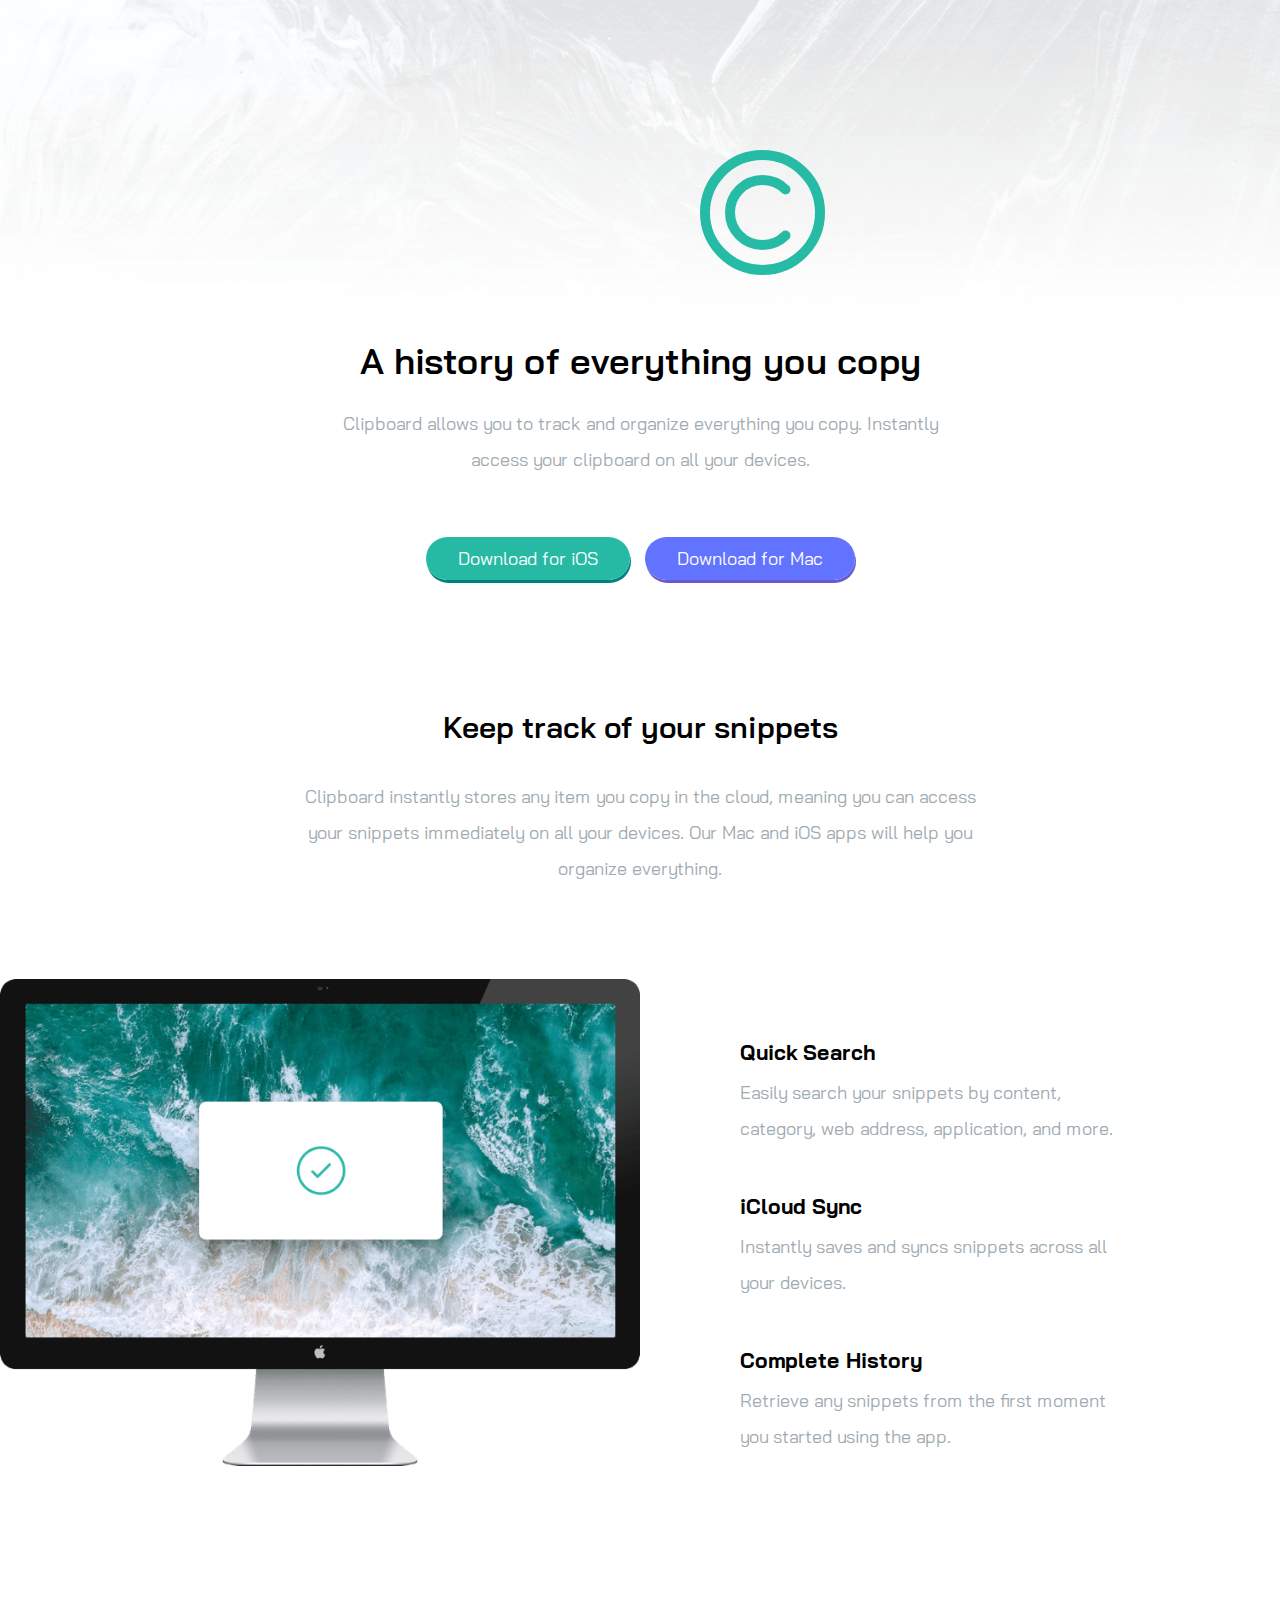
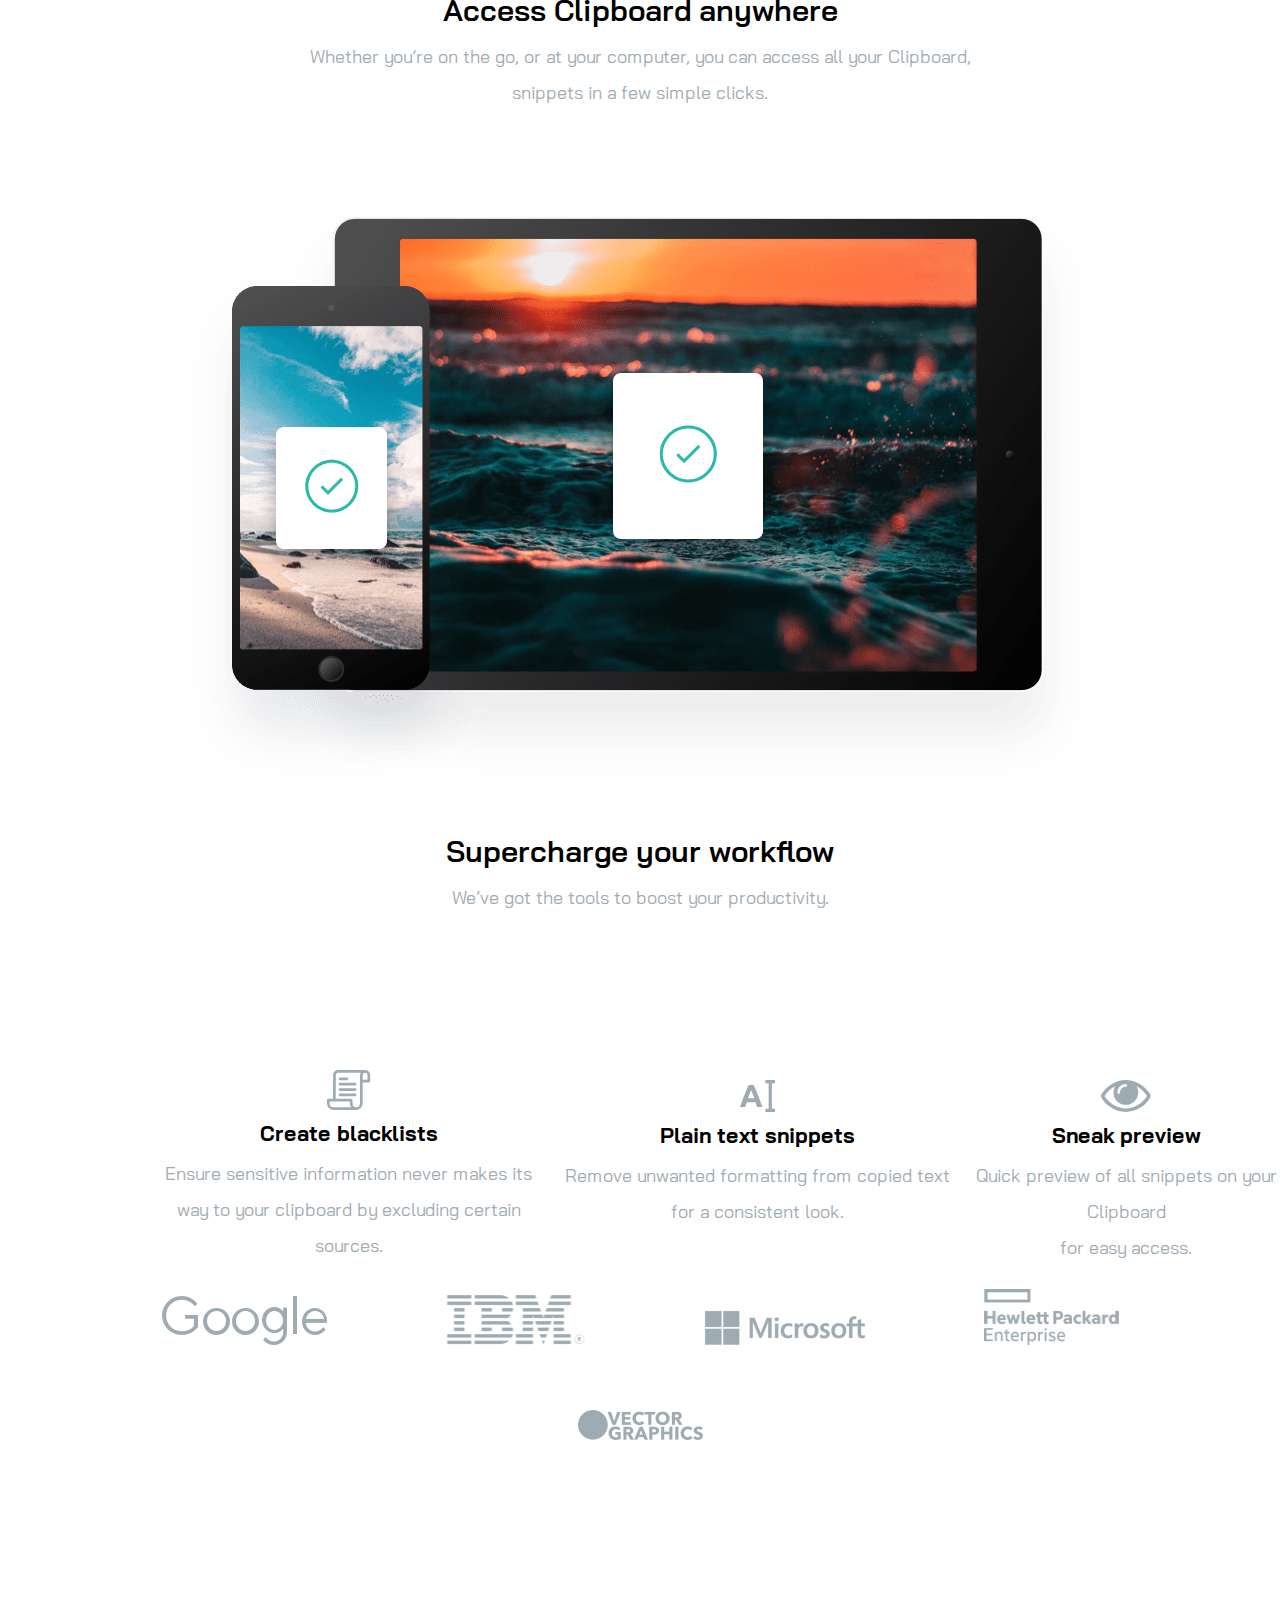
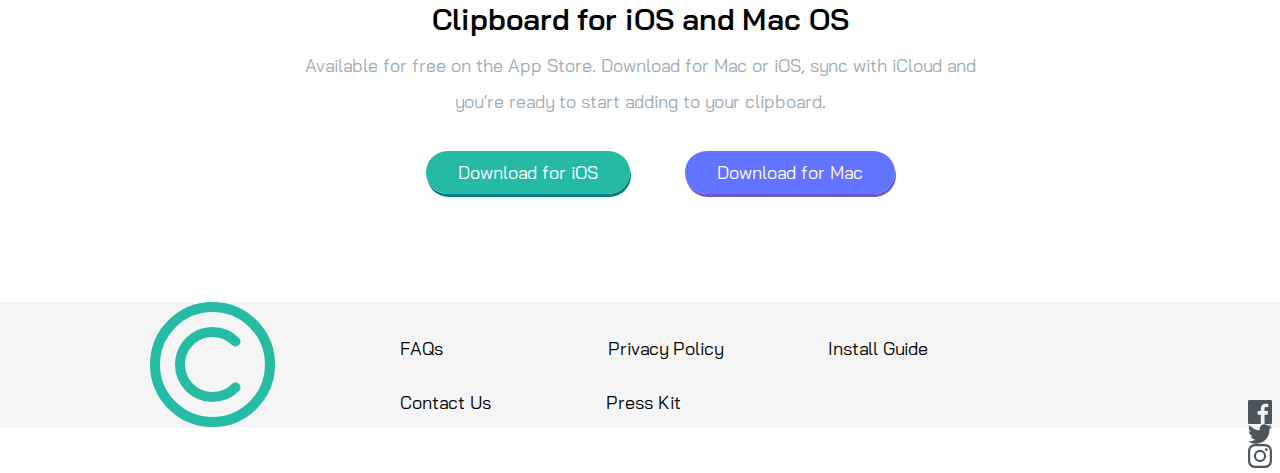
<file: index.html>
<!--<!DOCTYPE html> -->
<html lang="en">
<head>
  <meta charset="UTF-8">
  <meta name="viewport" content="width=device-width, initial-scale=1.0"> <!-- displays site properly based on user's device -->

  <link rel="icon" type="image/png" sizes="32x32" href="./images/favicon-32x32.png">
  <link rel="stylesheet" href="css/styles.css">
  <title>Frontend Mentor | Clipboard landing page</title>

  <link href="https://fonts.googleapis.com/css2?family=Bai+Jamjuree:wght@400;600&display=swap" rel="stylesheet">
</head>
<body>
  <header class="head">
  <img class="head-img" src="images/bg-header-desktop.png" alt="Header Pic">
  <a href="C:\Users\Mulonk\Desktop\Programming\Udemy\Challenges\clipboard-landing-page-master\index.html"><svg width="125" height="125" xmlns="http://www.w3.org/2000/svg">
  <g stroke="#26BBA4" stroke-width="10" fill="none" fill-rule="evenodd"><circle cx="62.5" cy="62.5" r="57.5"/>
  <path d="M85.481 85.481c-12.692 12.692-33.27 12.692-45.962 0s-12.692-33.27 0-45.962 33.27-12.692 45.962 0" stroke-linecap="round"/>
</g></svg></a>
  </header>
  <h1>A history of everything you copy</h1>
  <br>

  <p>Clipboard allows you to track and organize everything you
  copy. Instantly <br> access your clipboard on all your devices.</p>
  <br>
  <br>
  <br>
<div class="top-links">
<ul class="table">
  <li>
    <a class="iOS" href="https://www.apple.com/ios/ios-13/">Download for iOS</a>
  </li>
  <li>
    <a class="Mac" href="https://www.apple.com/mac/">Download for Mac</a>
  </li>
</ul>
</div>
<br>
<br>
<br>
<br>
<br>
<br>
  <h2>Keep track of your snippets</h2>
  <br>
  <p>
  Clipboard instantly stores any item you copy in the cloud,
  meaning you can access <br> your snippets immediately on all your
  devices. Our Mac and iOS apps will help you <br> organize everything.
  </p>
  <br>
  <br>
  <br>
  <br>

<div class="Computer-div">
  <img class="Computer-pic" src="images/image-computer.png" alt="Computer Pic">
  <h3 class="h3-1">Quick Search</h3>

  <p>
    Easily search your snippets by content, <br>category, web address, application, and more.
  </p>
  <br>
  <br>
  <h3>iCloud Sync</h3>

  <p>Instantly saves and syncs snippets across all <br> your devices.</p>
  <br>
  <br>
  <h3>Complete History</h3>

  <p>Retrieve any snippets from the first moment <br> you started using the app.</p>
</div>
<br>
<div class="Devices-div">
  <h2>Access Clipboard anywhere</h2>

  <p>Whether you’re on the go, or at your computer, you can access all your Clipboard,<br>
  snippets in a few simple clicks.</p>
  <br>
  <br>
  <img class="Devices-pic" src="images/image-devices.png" alt="Devices Pic">
</div>

<div class="Boost-div">
  <h2>Supercharge your workflow</h2>

  <p>We’ve got the tools to boost your productivity.</p>

  <br>
  <br>
  <br>

  <ul>
    <li class="Jet-li">
    <svg width="44" height="40" xmlns="http://www.w3.org/2000/svg"><g fill="#9fabb2" fill-rule="nonzero"><path d="M11.07 0C8.353 0 6.14 2.192 6.14 4.876l-.179 25.278 2.69.02.179-25.289c0-1.21 1.005-2.196 2.24-2.196h27.027V0H11.071z"/><path d="M38.097 0a5.115 5.115 0 00-5.11 5.11v28.37c0 2.052-1.668 3.72-3.72 3.72a3.725 3.725 0 01-3.72-3.72V30.21c0-.743-.601-1.345-1.344-1.345H1.345C.602 28.864 0 29.466 0 30.21v3.272a6.417 6.417 0 006.41 6.409V37.2a3.724 3.724 0 01-3.72-3.72v-1.927h20.168v1.928a6.417 6.417 0 006.41 6.409 6.417 6.417 0 006.409-6.41V12.46h6.185c.743 0 1.345-.602 1.345-1.345V5.11A5.115 5.115 0 0038.097 0zm2.42 9.77h-4.84V5.11a2.423 2.423 0 012.42-2.42 2.423 2.423 0 012.42 2.42v4.66z"/><path d="M6.14 37.201h22.813v2.689H6.14zM19.99 7.485h-6.947a1.345 1.345 0 100 2.69h6.947a1.345 1.345 0 100-2.69zM28.057 12.863H13.043a1.345 1.345 0 100 2.69h15.014a1.345 1.345 0 100-2.69zM28.057 18.242H13.043a1.345 1.345 0 100 2.69h15.014a1.344 1.344 0 100-2.69zM28.057 23.62H13.043a1.345 1.345 0 100 2.69h15.014a1.345 1.345 0 100-2.69z"/></g>
    </svg>

  <h3>Create blacklists</h3>

  <p>Ensure sensitive information never makes its <br>way to your clipboard by excluding certain <br>
   sources.</p>
   </li>

  <li class="Bruce-li">
   <svg width="36" height="32" xmlns="http://www.w3.org/2000/svg"><path d="M17.872 14.736a235.39 235.39 0 012.192 5.744c.746 2.027 1.536 4.24 2.368 6.64h-5.344a44.4 44.4 0 00-.784-2.368c-.288-.81-.57-1.632-.848-2.432h-8.64c-.278.8-.56 1.621-.848 2.432a44.4 44.4 0 00-.784 2.368H0a371.54 371.54 0 012.368-6.644 233.104 233.104 0 012.192-5.748 206.71 206.71 0 012.112-5.112c.693-1.61 1.413-3.136 2.16-4.736H13.6c.725 1.6 1.44 3.125 2.144 4.736.704 1.61 1.413 3.328 2.128 5.12zM7.968 18.32h6.303c-.34-.96-.671-1.878-.991-2.752a94.407 94.407 0 00-.912-2.4c-.288-.725-.539-1.365-.752-1.92-.214-.555-.384-.992-.512-1.313-.107.32-.267.758-.48 1.313a1241.872 1241.872 0 00-1.648 4.32c-.331.874-.667 1.792-1.008 2.752zM35.04 3.2h-3.2v25.6h3.2V32h-9.6v-3.2h3.2V3.2h-3.2V0h9.6v3.2z" fill="#9fabb2" fill-rule="nonzero"/>
   </svg>

  <h3>Plain text snippets</h3>

  <p>Remove unwanted formatting from copied text <br> for a consistent look.</p>
  </li>

<li class="Bruce-li-2">
  <svg width="50" height="32" xmlns="http://www.w3.org/2000/svg"><path d="M49.059 14.072c-2.585-4.227-6.06-7.623-10.424-10.188C34.27 1.318 29.66.035 24.806.035c-4.854 0-9.464 1.283-13.829 3.849C6.612 6.449 3.137 9.845.554 14.072c-.37.646-.554 1.283-.554 1.91 0 .628.185 1.265.554 1.91 2.583 4.227 6.058 7.624 10.423 10.189 4.365 2.565 8.975 3.847 13.83 3.847 4.853 0 9.463-1.277 13.828-3.833 4.365-2.557 7.84-5.957 10.424-10.202.369-.646.553-1.283.553-1.91 0-.628-.184-1.265-.553-1.911zM18.867 6.5c1.652-1.652 3.631-2.478 5.939-2.478.369 0 .683.13.941.388.258.258.388.572.388.941 0 .37-.13.683-.387.941a1.28 1.28 0 01-.942.388c-1.587 0-2.944.563-4.07 1.689-1.126 1.126-1.688 2.482-1.688 4.07 0 .369-.13.683-.388.941a1.28 1.28 0 01-.941.388c-.37 0-.683-.13-.942-.388a1.282 1.282 0 01-.388-.942c0-2.306.827-4.286 2.478-5.938zm17.969 18.522c-3.701 2.242-7.71 3.364-12.03 3.364-4.319 0-8.329-1.121-12.03-3.364-3.7-2.243-6.777-5.256-9.232-9.04 2.805-4.356 6.321-7.614 10.548-9.773a12.099 12.099 0 00-1.689 6.23c0 3.414 1.214 6.334 3.64 8.762 2.428 2.427 5.349 3.64 8.763 3.64 3.415 0 6.335-1.213 8.762-3.64 2.428-2.427 3.641-5.348 3.641-8.763 0-2.233-.563-4.31-1.689-6.229 4.227 2.16 7.743 5.418 10.548 9.773-2.454 3.784-5.532 6.797-9.232 9.04z" fill="#9fabb2" fill-rule="nonzero"/>
  </svg>

  <h3>Sneak preview</h3>

  <p>Quick preview of all snippets on your Clipboard <br> for easy access.</p>
  </li>
  </ul>
</div>
<br>
<br>
<br>
<br>
<br>
<br>
<br>
<br>
<br>
<br>
<br>
<br>
<br>
<div class="LOGOS">
  <ul>
    <li><a href="https://www.google.com/"><img class="Logos-pic" src="images/logo-google.png" alt="Google Pic"></a></li>
    <li><a href="https://www.ibm.com/gr-en"><img class="Logos-pic" src="images/logo-ibm.png" alt="Ibm Pic"></a></li>
    <li><a href="https://www.microsoft.com/en-us/"><img class="Logos-pic" src="images/logo-microsoft.png" alt="Microsoft Pic"></a></li>
    <li><a href="https://www8.hp.com/us/en/home.html"><img class="Logos-pic" src="images/logo-hp.png" alt="HP Pic"></a></li>
    <li><a href="https://www.vectorstock.com/"><img class="Logos-pic" src="images/logo-vector-graphics.png" alt="Vector graphics Pic"></a></li>
  </ul>
</div>
<div>
  <h2>Clipboard for iOS and Mac OS</h2>

  <p>Available for free on the App Store. Download for Mac or iOS, sync with iCloud
  and <br> you’re ready to start adding to your clipboard.</p>
</div>
<br>
<ul class="bottom-links">
  <li>
    <a class="iOS down1" href="https://www.apple.com/ios/ios-13/">Download for iOS</a>
  </li>
  <li>
    <a class="Mac down2" href="https://www.apple.com/mac/">Download for Mac</a>
  </li>
</ul>

<footer>
  <a href="C:\Users\Mulonk\Desktop\Programming\Udemy\Challenges\clipboard-landing-page-master\index.html"><svg class="bottom-logo" width="125" height="125" xmlns="http://www.w3.org/2000/svg">
  <g stroke="#26BBA4" stroke-width="10" fill="none" fill-rule="evenodd"><circle cx="62.5" cy="62.5" r="57.5"/>
  <path d="M85.481 85.481c-12.692 12.692-33.27 12.692-45.962 0s-12.692-33.27 0-45.962 33.27-12.692 45.962 0" stroke-linecap="round"/>
  </g></svg></a>
<p>
    <a href="C:\Users\Mulonk\Desktop\Programming\Udemy\Challenges\clipboard-landing-page-master\contact.html">FAQs</a>
    <a href="C:\Users\Mulonk\Desktop\Programming\Udemy\Challenges\clipboard-landing-page-master\contact.html"><span class=word1>Privacy Policy</span></a>
    <a href="C:\Users\Mulonk\Desktop\Programming\Udemy\Challenges\clipboard-landing-page-master\contact.html"><span class=word2>Install Guide</span></a>
    <br>
    <a href="C:\Users\Mulonk\Desktop\Programming\Udemy\Challenges\clipboard-landing-page-master\contact.html">Contact Us</a>
    <a href="C:\Users\Mulonk\Desktop\Programming\Udemy\Challenges\clipboard-landing-page-master\contact.html"><span class=word3>Press Kit</span></a>
</p>
<div class="FTI">
<ul class="table">
<li><a href="https://www.facebook.com"><svg class="logos-pic-bottom" width="24" height="24" xmlns="http://www.w3.org/2000/svg"><path d="M22.675 0H1.325C.593 0 0 .593 0 1.325v21.351C0 23.407.593 24 1.325 24H12.82v-9.294H9.692v-3.622h3.128V8.413c0-3.1 1.893-4.788 4.659-4.788 1.325 0 2.463.099 2.795.143v3.24l-1.918.001c-1.504 0-1.795.715-1.795 1.763v2.313h3.587l-.467 3.622h-3.12V24h6.116c.73 0 1.323-.593 1.323-1.325V1.325C24 .593 23.407 0 22.675 0z" fill="#4C545C" fill-rule="nonzero"/>
</svg></a>
</li>
<li>
  <a href="https://www.twitter.com"><svg class="logos-pic-bottom" width="24" height="20" xmlns="http://www.w3.org/2000/svg"><path d="M24 2.557a9.83 9.83 0 01-2.828.775A4.932 4.932 0 0023.337.608a9.864 9.864 0 01-3.127 1.195A4.916 4.916 0 0016.616.248c-3.179 0-5.515 2.966-4.797 6.045A13.978 13.978 0 011.671 1.149a4.93 4.93 0 001.523 6.574 4.903 4.903 0 01-2.229-.616c-.054 2.281 1.581 4.415 3.949 4.89a4.935 4.935 0 01-2.224.084 4.928 4.928 0 004.6 3.419A9.9 9.9 0 010 17.54a13.94 13.94 0 007.548 2.212c9.142 0 14.307-7.721 13.995-14.646A10.025 10.025 0 0024 2.557z" fill="#4C545C" fill-rule="nonzero"/></svg></a>
</li>
<li>
  <a href="https://www.instragram.com"><svg width="24" height="24" xmlns="http://www.w3.org/2000/svg"><path d="M12 2.163c3.204 0 3.584.012 4.85.07 3.252.148 4.771 1.691 4.919 4.919.058 1.265.069 1.645.069 4.849 0 3.205-.012 3.584-.069 4.849-.149 3.225-1.664 4.771-4.919 4.919-1.266.058-1.644.07-4.85.07-3.204 0-3.584-.012-4.849-.07-3.26-.149-4.771-1.699-4.919-4.92-.058-1.265-.07-1.644-.07-4.849 0-3.204.013-3.583.07-4.849.149-3.227 1.664-4.771 4.919-4.919 1.266-.057 1.645-.069 4.849-.069zM12 0C8.741 0 8.333.014 7.053.072 2.695.272.273 2.69.073 7.052.014 8.333 0 8.741 0 12c0 3.259.014 3.668.072 4.948.2 4.358 2.618 6.78 6.98 6.98C8.333 23.986 8.741 24 12 24c3.259 0 3.668-.014 4.948-.072 4.354-.2 6.782-2.618 6.979-6.98.059-1.28.073-1.689.073-4.948 0-3.259-.014-3.667-.072-4.947-.196-4.354-2.617-6.78-6.979-6.98C15.668.014 15.259 0 12 0zm0 5.838a6.162 6.162 0 100 12.324 6.162 6.162 0 000-12.324zM12 16a4 4 0 110-8 4 4 0 010 8zm6.406-11.845a1.44 1.44 0 100 2.881 1.44 1.44 0 000-2.881z" fill="#4C545C" fil
  </svg>
  </a>
</li>
</ul>
</div>
</footer>

</body>
</html>
</file>
<file: css/styles.css>
body , html{
  margin: 0;
  text-align: center;
  font-size: 18px;
  font-family: 'Bai Jamjuree', sans-serif;
  background-color: white;
}

header svg{
  position: absolute;
  top:150px;
  left:700px;
}

a{
  text-decoration: none;
  border: 0;
  padding: 10px;
  padding-left: 32px;
  padding-right: 32px;
  border-bottom-left-radius: 30px 30px;
  border-bottom-right-radius: 30px 30px;
  border-top-left-radius: 30px 30px;
  border-top-right-radius: 30px 30px;
}

p{
  line-height: 2;
  margin:0;
  padding:0;
  font-weight: 400;
  color: hsl(201, 11%, 66%);
}

h1{
  font-weight: 600;
  margin:0;
  padding:0;
}

h2{
  font-size:30px;
  font-weight: 600;
  margin:0px 0px 10px 0px;
  padding:0;
}

h3{
  margin:0px 0px 10px 0px;
  padding:0;
}

footer{
  height: 126px;
  width:100%;
  background-color: #F5F5F5;
  margin:0;
  padding:0;
}

footer a{
  color:black;
  padding:0;
}

footer a:hover{
  color:#696969;
}

footer p{
  margin-top: 20px;
  color: #696969;
  left: 400;
  line-height: 3;
  position: absolute;
  text-align: left;
}

.head-img{
margin:0;
padding:0;
height:315px;
width: 1519px;
}

.top-links li{
  display: inline-block;
}

.table{
  list-style-type: none;
  margin: 0;
 padding: 0;
}

.iOS{
  margin-right: 10px;
  box-shadow: 1px 3px  #008080;
  color:white;
  background-color: hsl(171, 66%, 44%);
}

.iOS:hover{
  background-color: #008080;
  box-shadow: 1px 3px #404040;
  color:	#404040;
}


.Mac{
  box-shadow: 1px 3px  #6A5ACD;
  color:white;
  background-color: hsl(233, 100%, 69%);
}

.Mac:hover{
  background-color: #6A5ACD;
  box-shadow: 1px 3px #404040;
  color:#383838;
}

.Computer-div{
  margin-left:0;
  width: 100%;
  text-align: left;
}


.h3-1{
  padding-top:60px;
}

.Computer-pic{
  margin-bottom: 125px;
  width: 50%;
  float:left;
  margin-right: 100px;
}

.Devices-div{
  clear: both;
}

.Devices-pic{
  margin-top:50px;
  margin-bottom:50px;
}

.Boost-div svg{
  margin-bottom:10px;
}

.Boost-div ul{
  list-style-type: none;
  margin: 0;
 padding: 0;
}

.Boost-div li{
  display: inline-block;
}

.Jet-li{
  position: absolute;
  top: 2670px;
  left:10px;
  margin-left:155px;
}

.Bruce-li{
  top: 2680;
  left: 530;
  position: absolute;
  margin-left:35px;
}

.Bruce-li-2{
  top: 2680;
  left: 937;
  position: absolute;
  margin-left:35px;
}

.LOGOS{
  margin-bottom: 100px;
}

.LOGOS ul{
  list-style-type: none;
  margin: 0;
  padding: 0;
}

.LOGOS li{
  display: inline-block;
}

.Logos-pic{
  padding:5px;
  margin: 0px 20px 50px 20px;
}

.Logos-pic:hover{
  border-bottom-left-radius: 5px 5px;
  border-bottom-right-radius: 5px 5px;
  border-top-left-radius: 5px 5px;
  border-top-right-radius: 5px 5px;
  background-color: #404040;
}

.bottom-links li{
  display: inline-block;
  margin-bottom: 100px;
}

.down1{
  margin-right: 50px;
}

.bottom-logo{
  position: absolute;
  left: 150;
  width:25%;
  float: left;
}

.word1{
  margin-left: 160px;
}

.word2{
  margin-left: 100px;
}

.word3{
  margin-left: 110px;
}

.FTI{
  position: absolute;
  top: 3600;
  left:1240;
  word-spacing: 20px;
}

.FTI li{
  display: inline-block;
}
</file>
